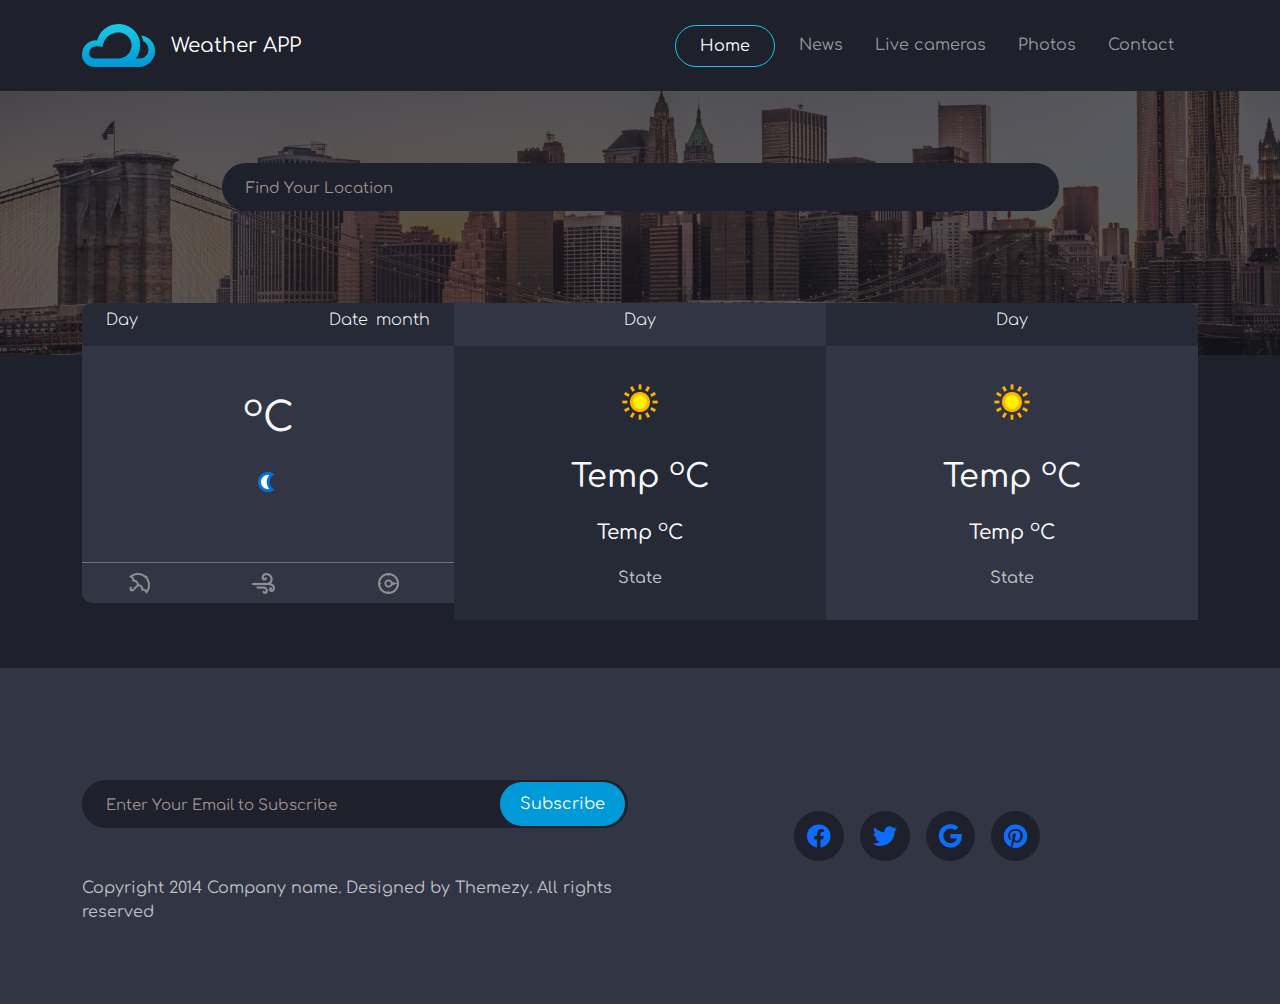
<file: index.html>
<!DOCTYPE html>
<html lang="en">

<head>
    <meta charset="UTF-8">
    <meta name="viewport" content="width=device-width, initial-scale=1.0">
    <link rel="shortcut icon" href="images/logo@2x.png" type="image/x-icon">
    <title>Weather APP</title>
    <link rel="preconnect" href="https://fonts.googleapis.com">
    <link rel="preconnect" href="https://fonts.gstatic.com" crossorigin>
    <link href="https://fonts.googleapis.com/css2?family=Caprasimo&family=Comfortaa:wght@600;700&display=swap"
        rel="stylesheet">
    <link rel="stylesheet" href="css/bootstrap.min.css">
    <link rel="stylesheet" href="css/all.min.css">
    <link rel="stylesheet" href="css/style.css">
</head>

<body>


    <nav class="navbar navbar-expand-lg py-4" data-bs-theme="dark">
        <div class="container">
            <div class="d-flex align-items-center">
                <img class="w-25" src="images/logo@2x.png" alt="logo image">
                <a class="navbar-brand ms-3" href="#">Weather APP</a>
            </div>
            <button class="navbar-toggler" type="button" data-bs-toggle="collapse"
                data-bs-target="#navbarSupportedContent" aria-controls="navbarSupportedContent" aria-expanded="false"
                aria-label="Toggle navigation">
                <span class="navbar-toggler-icon"></span>
            </button>
            <div class="collapse navbar-collapse" id="navbarSupportedContent">
                <ul class="navbar-nav ms-auto mb-2 mb-lg-0">
                    <li class="nav-item">
                        <a class="nav-link active fs-6 me-3 border border-info rounded-5 py-2 px-4" aria-current="page"
                            href="#">Home</a>
                    </li>
                    <li class="nav-item">
                        <a class="nav-link fs-6 me-3" aria-current="page" href="#">News</a>
                    </li>
                    <li class="nav-item">
                        <a class="nav-link fs-6 me-3" aria-current="page" href="#">Live cameras</a>
                    </li>

                    <li class="nav-item">
                        <a class="nav-link fs-6 me-3" aria-current="page" href="#">Photos</a>
                    </li>
                    <li class="nav-item">
                        <a class="nav-link fs-6 me-3" aria-current="page" href="contact.html">Contact</a>
                    </li>


                </ul>

            </div>
        </div>
    </nav>


    <main>
        <section class="search pt-4 pb-5 h-100">
            <div class="container pb-5">
                <form class="w-75 mx-auto py-5">
                    <input class="form-control border-0 form-control-lg text-light rounded-pill" placeholder="Find Your Location"
                        type="search" id="searchInput">
                </form>
            </div>
        </section>


        <section class="weather-template py-5">
            <div class="container">
                <div class="row g-0">
                    <div class="col-md-12 col-lg-4">
                        <div class="todaycard text-light">
                            <div class="card-tittle py-2 px-4 d-flex justify-content-between">
                                <div>
                                    <h5 id="today_name" class="fs-6 fw-light">Day</h5>
                                </div>

                                <div class="d-flex">
                                    <h5 id="today_number" class="fs-6 fw-light me-2">Date</h5>
                                    <h5 id="today_month" class="fs-6 fw-light">month</h5>
                                </div>
                            </div>
                            <div class="card-body text-center p-4">
                                <h4 id="today_location" class="fs-6 mb-4"></h4>
                                <h2 class="fs-1 mt-4 text-light"><span id="today_temp"></span>
                                    <span><sup>o</sup>C</span>
                                </h2>
                                <img id="today_img" src="images/113.png" alt="">
                                <h4 id="today_condition" class="fs-4 mt-4"></h4>
                            </div>

                            <div class="card-footer border-top  border-secondary  d-flex justify-content-around py-2">
                                <div>
                                    <img src="images/icon-umberella.png" alt="">
                                    <span id="humadity" class="ms-2 fs-6"></span>
                                </div>
                                <div>
                                    <img src="images/icon-wind.png" alt="">
                                    <span id="wind" class="ms-2 fs-6"></span>
                                </div>
                                <div>
                                    <img src="images/icon-compass.png" alt="">
                                    <span id="wind_direction" class="ms-2 fs-6"></span>
                                </div>
                            </div>
                        </div>
                    </div>
                    <div class="col-md-12 col-lg-4">
                        <div class="next-card text-light h-100">
                            <div class="card-tittle text-center py-2 px-4">
                                <h5 class="fs-6 fw-light tomorrow_date">Day</h5>
                            </div>
                            <div class="card-body text-center p-4">
                                <img class="next_condition_img" src="images/113 (1).png" alt="">
                                <h2 class="fs-2 mt-4 text-light"><span class="next_max_temp">Temp</span>
                                    <span><sup>o</sup>C</span>
                                </h2>
                                <h2 class="fs-5 mt-4 text-light"><span class="next_min_temp">Temp</span>
                                    <span><sup>o</sup>C</span>
                                </h2>
                                <h4 class="fs-6 mt-4 next_condition_text">State</h4>
                            </div>
                        </div>
                    </div>
                    <div class="col-md-12 col-lg-4">
                        <div class="lastcard text-light h-100">
                            <div class="card-tittle text-center py-2 px-4">
                                <h5 class="fs-6 fw-light tomorrow_date">Day</h5>
                            </div>
                            <div class="card-body text-center p-4">
                                <img class="next_condition_img" src="images/113 (1).png" alt="">
                                <h2 class="fs-2 mt-4 text-light"><span class="next_max_temp">Temp</span>
                                    <span><sup>o</sup>C</span>
                                </h2>
                                <h2 class="fs-5 mt-4 text-light"><span class="next_min_temp">Temp</span>
                                    <span><sup>o</sup>C</span>
                                </h2>
                                <h4 class="fs-6 mt-4 next_condition_text">State</h4>
                            </div>
                        </div>
                    </div>
                </div>
            </div>
        </section>

    </main>


    <footer class="py-5">
        <div class="container py-3">
            <div class="row">
                <div class="col-md-12 col-lg-6">
                    <form class="w-100 mx-auto py-5 d-flex align-items-center position-relative">
                        <input class="form-control form-control-lg text-light rounded-pill border-0"
                            placeholder="Enter Your Email to Subscribe" type="email">
                        <input class="subscribe position-absolute form-control" type="submit" value="Subscribe">
                    </form>
                    <p class="">Copyright 2014 Company name. Designed by Themezy. All rights reserved</p>
                </div>

                <div class="col-md-12 col-lg-6 text-center">
                    <div class="social h-100 d-flex align-items-center justify-content-center">
                        <i class="fab fa-facebook me-3 fs-4 text-primary rounded-circle"></i>
                        <i class="fab fa-twitter me-3 fs-4 text-primary rounded-circle"></i>
                        <i class="fab fa-google me-3 fs-4 text-primary rounded-circle"></i>
                        <i class="fab fa-pinterest me-3 fs-4 text-primary rounded-circle"></i>
                    </div>
                </div>
            </div>
        </div>
    </footer>
    <script src="js/bootstrap.bundle.min.js"></script>
    <script src="js/index.js"></script>
</body>

</html>
</file>
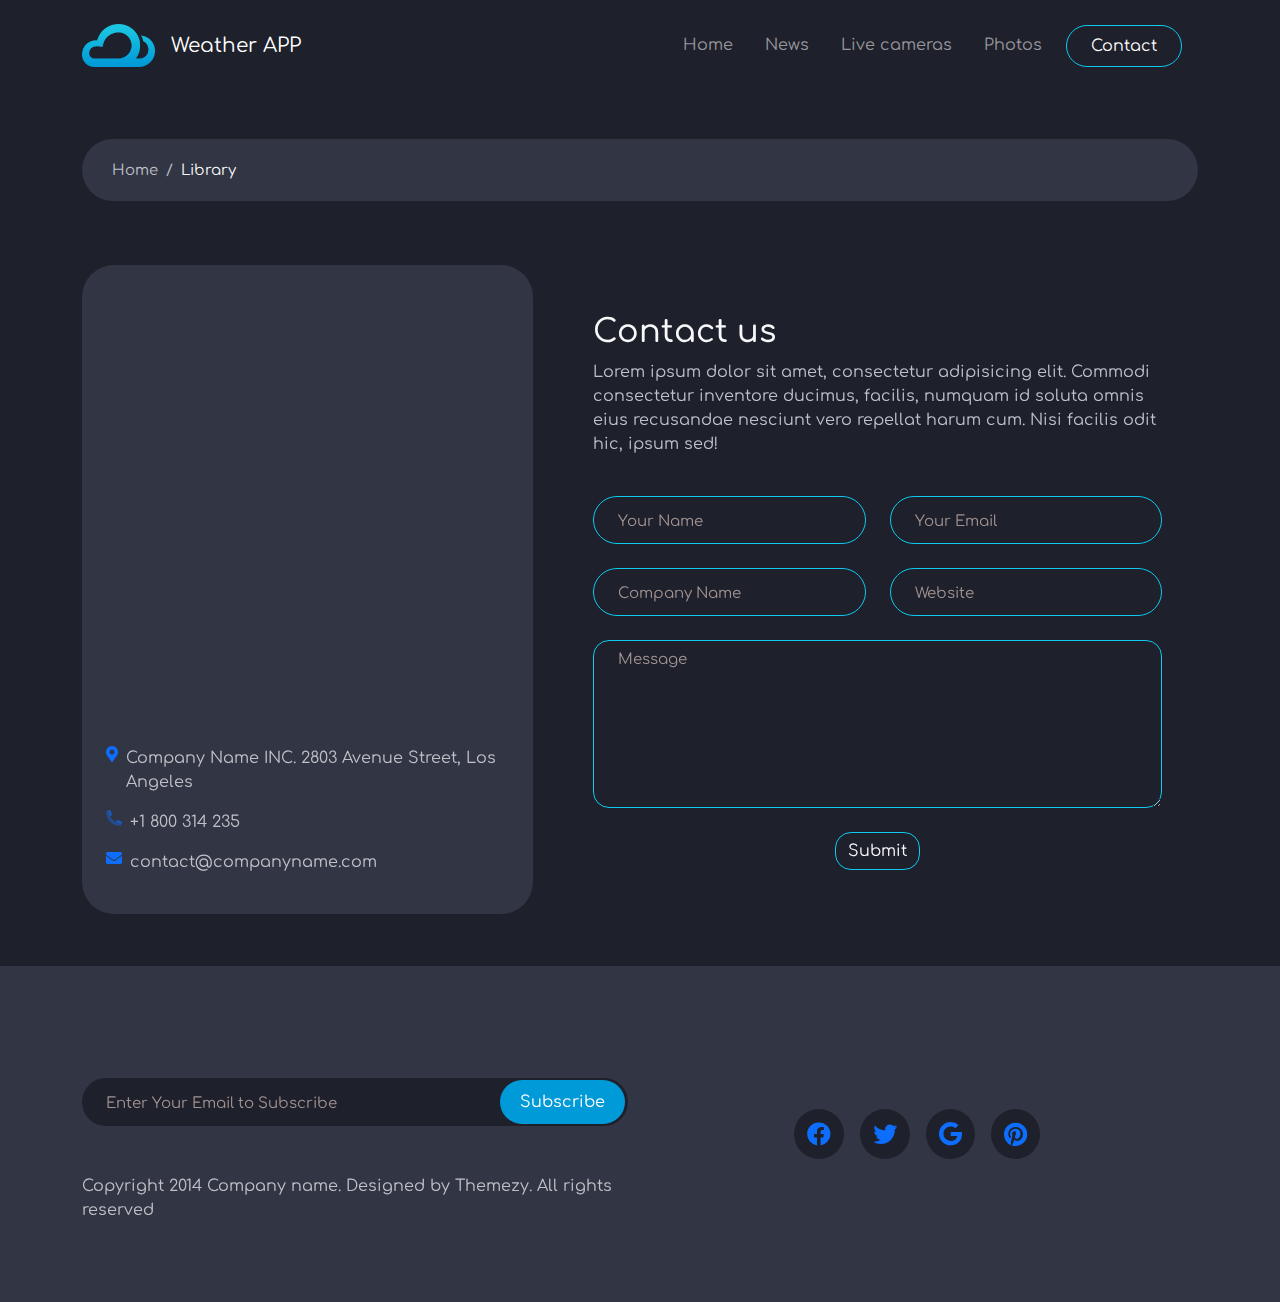
<file: contact.html>
<!DOCTYPE html>
<html lang="en">

<head>
    <meta charset="UTF-8">
    <meta name="viewport" content="width=device-width, initial-scale=1.0">
    <link rel="shortcut icon" href="images/logo@2x.png" type="image/x-icon">
    <title>Weather APP</title>
    <link rel="preconnect" href="https://fonts.googleapis.com">
    <link rel="preconnect" href="https://fonts.gstatic.com" crossorigin>
    <link href="https://fonts.googleapis.com/css2?family=Caprasimo&family=Comfortaa:wght@600;700&display=swap"
        rel="stylesheet">
    <link rel="stylesheet" href="css/bootstrap.min.css">
    <link rel="stylesheet" href="css/all.min.css">
    <link rel="stylesheet" href="css/style.css">
</head>

<body>


    <nav class="navbar navbar-expand-lg py-4" data-bs-theme="dark">
        <div class="container">
            <div class="d-flex align-items-center">
                <img class="w-25" src="images/logo@2x.png" alt="logo image">
                <a class="navbar-brand ms-3" href="#">Weather APP</a>
            </div>
            <button class="navbar-toggler" type="button" data-bs-toggle="collapse"
                data-bs-target="#navbarSupportedContent" aria-controls="navbarSupportedContent" aria-expanded="false"
                aria-label="Toggle navigation">
                <span class="navbar-toggler-icon"></span>
            </button>
            <div class="collapse navbar-collapse" id="navbarSupportedContent">
                <ul class="navbar-nav ms-auto mb-2 mb-lg-0">
                    <li class="nav-item">
                        <a class="nav-link  fs-6 me-3" aria-current="page" href="index.html">Home</a>
                    </li>
                    <li class="nav-item">
                        <a class="nav-link fs-6 me-3" aria-current="page" href="#">News</a>
                    </li>
                    <li class="nav-item">
                        <a class="nav-link fs-6 me-3" aria-current="page" href="#">Live cameras</a>
                    </li>

                    <li class="nav-item">
                        <a class="nav-link fs-6 me-3" aria-current="page" href="#">Photos</a>
                    </li>
                    <li class="nav-item">
                        <a class="nav-link fs-6 me-3 active border border-info rounded-5 py-2 px-4" aria-current="page"
                            href="contact.html">Contact</a>
                    </li>


                </ul>

            </div>
        </div>
    </nav>


    <main>
        <section>
            <div class="container mt-5">
                <nav aria-label="breadcrumb">
                    <ol class="breadcrumb">
                        <li class="breadcrumb-item"><a class="" href="index.html">Home</a></li>
                        <li class="breadcrumb-item active text-light" aria-current="page">Library</li>
                    </ol>
                </nav>
            </div>
        </section>

        <section>
            <div class="container py-5">
                <div class="row">
                    <div class="col-md-12 col-lg-5">
                        <div class="inner rounded-5">
                            <iframe
                                src="https://www.google.com/maps/embed?pb=!1m18!1m12!1m3!1d49796.64167320349!2d31.14722181304644!3d30.45898471472928!2m3!1f0!2f0!3f0!3m2!1i1024!2i768!4f13.1!3m3!1m2!1s0x145875f6592ee989%3A0xa0f7a3872335c0ce!2sBanha%2C%20Qism%20Banha%2C%20Banha%2C%20Al-Qalyubia%20Governorate!5e1!3m2!1sen!2seg!4v1751367707795!5m2!1sen!2seg"
                                width="100%" height="450" style="border-radius: 2rem 2rem 0 0; " allowfullscreen=""
                                loading="lazy" referrerpolicy="no-referrer-when-downgrade"></iframe>

                            <div class="data p-4">
                                <div class="d-flex">
                                    <i class="fas fa-map-marker-alt text-primary"></i>
                                    <p class="ms-2">Company Name INC. 2803 Avenue Street, Los Angeles</p>
                                </div>
                                <div class="d-flex">
                                    <i class="fad fa-phone-alt text-primary"></i>
                                    <p class="ms-2">+1 800 314 235</p>
                                </div>
                                <div class="d-flex">
                                    <i class="fas fa-envelope text-primary"></i>
                                    <p class="ms-2">contact@companyname.com</p>
                                </div>
                            </div>
                        </div>

                    </div>
                    <div class="col-md-12 col-lg-7 p-5">
                        <div class="contact-form pl-5"></div>
                        <h2 class="text-light">Contact us</h2>
                        <p>Lorem ipsum dolor sit amet, consectetur adipisicing elit. Commodi consectetur inventore
                            ducimus, facilis, numquam id soluta omnis eius recusandae nesciunt vero repellat harum cum.
                            Nisi facilis odit hic, ipsum sed!</p>

                        <form class="pt-4">
                            <div class="row g-4">
                                <div class="col-md-12 col-lg-6">
                                    <input
                                        class="form-control form-control-lg border-1 border-info text-light rounded-pill"
                                        placeholder="Your Name" type="text">
                                </div>
                                <div class="col-md-12 col-lg-6">
                                    <input
                                        class="form-control form-control-lg border-1 border-info text-light rounded-pill"
                                        placeholder="Your Email" type="email">
                                </div>
                                <div class="col-md-12 col-lg-6">
                                    <input
                                        class="form-control form-control-lg border-1 border-info text-light rounded-pill"
                                        placeholder="Company Name" type="text">
                                </div>
                                <div class="col-md-12 col-lg-6">
                                    <input
                                        class="form-control form-control-lg border-1 border-info text-light rounded-pill"
                                        placeholder="Website" type="url">
                                </div>
                                <div class="col-12">
                                    <textarea class="form-control form-control-lg border-1 border-info text-light rounded-4 bg-transparent" rows="5" placeholder="Message" name="" id=""></textarea>
                                </div>
                                <div class="col-12 text-center">
                                    <button class="btn border-info btn-outline-primary text-light  rounded-4">Submit</button>
                                </div>
                            </div>
                        </form>
                    </div>
                </div>
            </div>
        </section>

    </main>


    <footer class="py-5">
        <div class="container py-3">
            <div class="row">
                <div class="col-md-12 col-lg-6">
                    <form class="w-100 mx-auto py-5 d-flex align-items-center position-relative">
                        <input class="form-control form-control-lg text-light rounded-pill border-0"
                            placeholder="Enter Your Email to Subscribe" type="email">
                        <input class="subscribe position-absolute form-control" type="submit" value="Subscribe">
                    </form>
                    <p class="">Copyright 2014 Company name. Designed by Themezy. All rights reserved</p>
                </div>

                <div class="col-md-12 col-lg-6 text-center">
                    <div class="social h-100 d-flex align-items-center justify-content-center">
                        <i class="fab fa-facebook me-3 fs-4 text-primary rounded-circle"></i>
                        <i class="fab fa-twitter me-3 fs-4 text-primary rounded-circle"></i>
                        <i class="fab fa-google me-3 fs-4 text-primary rounded-circle"></i>
                        <i class="fab fa-pinterest me-3 fs-4 text-primary rounded-circle"></i>
                    </div>
                </div>
            </div>
        </div>
    </footer>


    <script src="js/bootstrap.bundle.min.js"></script>
    <script src="js/index.js"></script>
</body>

</html>
</file>
<file: css/style.css>
:root {
    --bg-background-primary: #1E202B;
    --bg-background-secondary: #323544;
    --bg-background-trenary: #262936;
}

* {
    padding: 0;
    margin: 0;
    box-sizing: border-box;
}

body,
input {
    color: #BFC1C8;
    font-family: Comfortaa, Arial !important;
    background-color: var(--bg-background-primary) !important;
}


.search {
    background-image: linear-gradient(rgba(0, 0, 0, 0.3), rgba(0, 0, 0, 0.3)), url('../images/banner.png');
    background-position: center;
    background-repeat: no-repeat;
    background-size: cover;
}

input::placeholder , textarea::placeholder{
    color: #a29292 !important;
    font-size: 15px !important;
    padding-left: 8px;
}

/* input:focus {
    box-shadow: unset !important;
    border-color: unset !important;
} */

.weather-template {
    margin-top: -100px;
}

.weather-template .card-body {
    color: #BFC1C8;
}

.todaycard {
    background-color: var(--bg-background-secondary);
    border-radius: 10px 0 0 10px;
}

.todaycard .card-tittle {
    background-color: var(--bg-background-trenary);
    border-radius: 10px 0 0 0;
}

.next-card {
    background-color: var(--bg-background-trenary);
}

.next-card .card-tittle {
    background-color: var(--bg-background-secondary);
}

.lastcard {
    background-color: var(--bg-background-secondary);
    border-radius: 0 0 10 10px;
}

.lastcard .card-tittle {
    background-color: var(--bg-background-trenary);
    border-radius: 0 10px 0 0;
}

@media (max-width: 992px) {
    .todaycard {
        background-color: var(--bg-background-trenary);
        border-radius: 10px 10px 0 0 !important;
    }

    .todaycard .card-tittle {
        background-color: var(--bg-background-secondary);
        border-radius: 10px 10px 0 0 !important;
    }

    .next-card {
        background-color: var(--bg-background-trenary);
        border-radius: 0px;
    }

    .next-card .card-tittle {
        background-color: var(--bg-background-secondary);
    }

    .lastcard {
        background-color: var(--bg-background-trenary);
       border-radius:  0 0 10px 10px!important;
    }

    .lastcard .card-tittle {
        background-color: var(--bg-background-secondary);
        border-radius: 0 10px 0 0;
    }
}

footer {
    color: #BFC1C8 !important;
    background-color: var(--bg-background-secondary);
}

footer .subscribe {
    border: none;
    background: #009ad8 !important;
    width: fit-content;
    padding: 10px 20px;
    border-radius: 30px;
    color: white;
    right: 3px;
}

footer i {
    transition: 0.5s;
    cursor: pointer;
    background-color: var(--bg-background-primary);
    padding: 13px;
}

footer i:hover {
    background-color: #009ad8 !important;
    color: #fff !important;
}



/* ====================== Contact Page ======================== */

nav .breadcrumb {
    background: var(--bg-background-secondary);
    border-radius: 40px;
    padding: 20px 30px;
    font-size: 13px;
    font-size: 0.9285714286em;
}

nav .breadcrumb a{
    text-decoration: none;
    color: #BFC1C8;
    transition: 0.5s;
}
nav .breadcrumb a:hover{
    color: #a29292;
}
nav .breadcrumb li::before{
    color: #BFC1C8 !important;
}

section .inner{
    background-color: var(--bg-background-secondary);
}

section .contact-form .btn:hover{
    background-color: var(--bg-background-secondary) !important;
}
</file>
